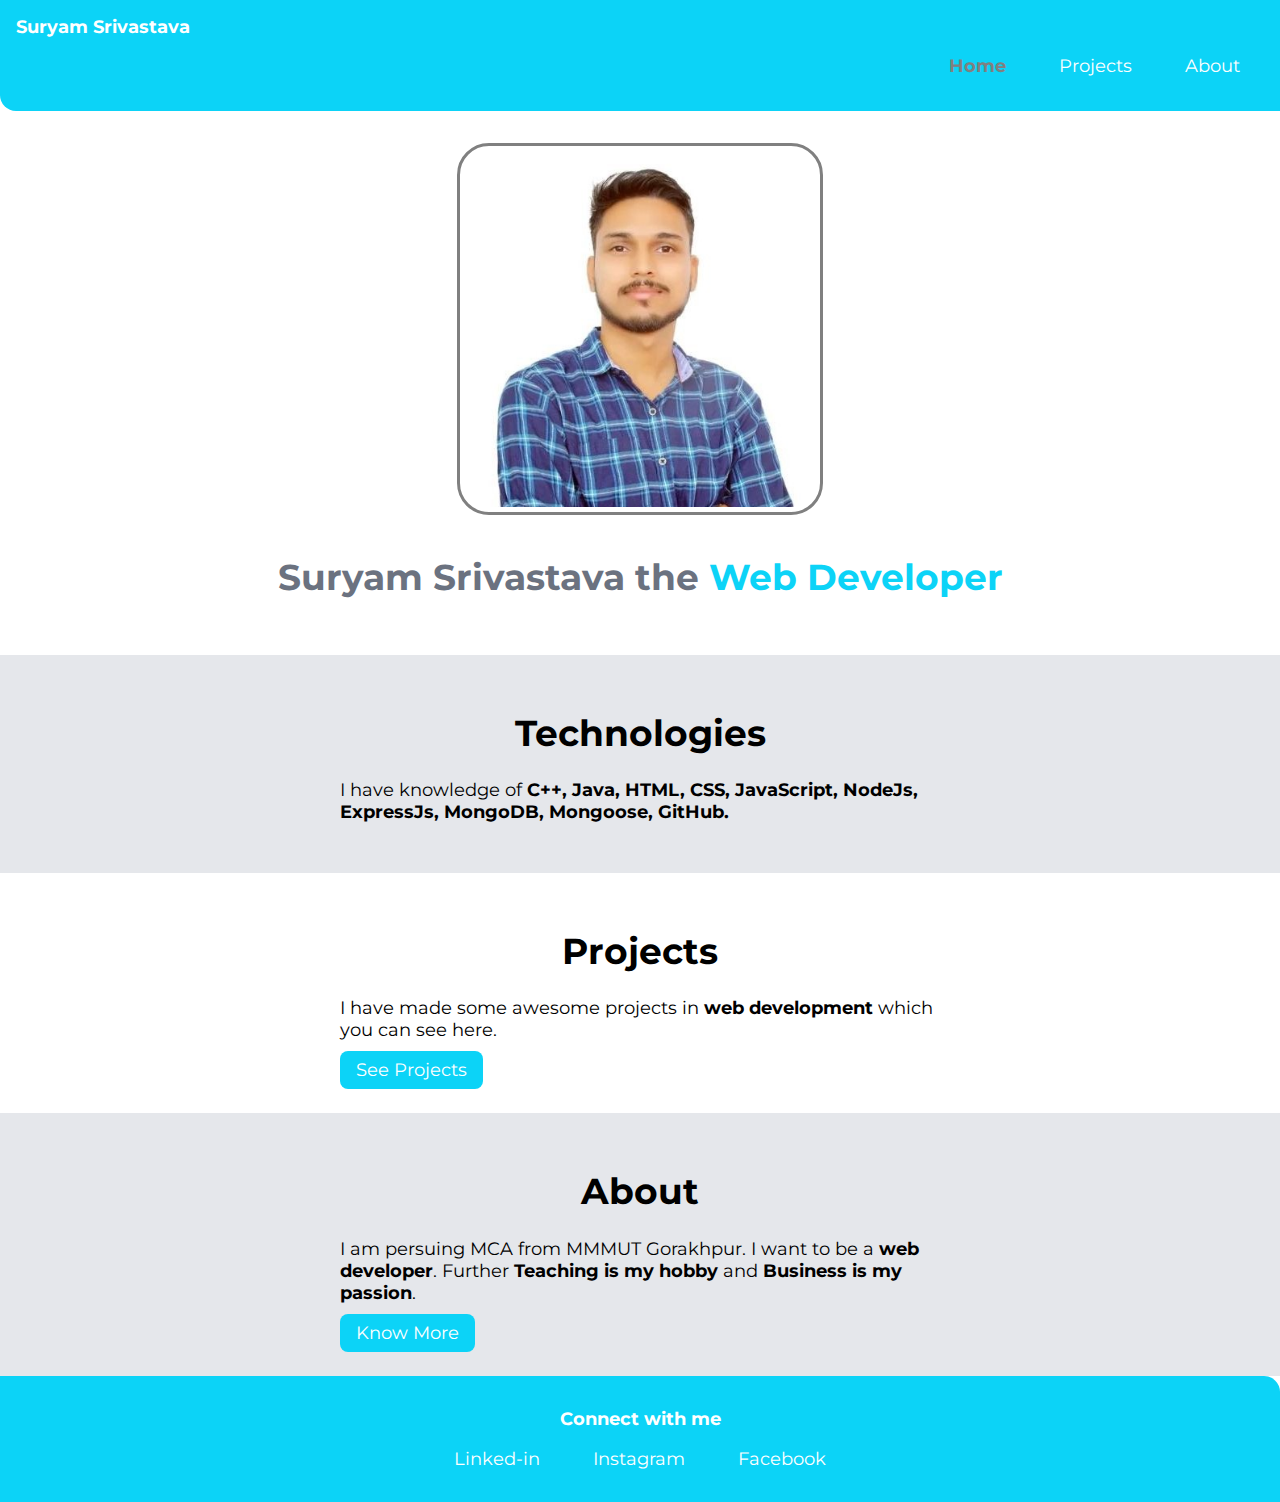
<file: index.html>
<!DOCTYPE html>
<html lang="en">

<head>
    <meta charset="UTF-8">
    <meta http-equiv="X-UA-Compatible" content="IE=edge">
    <meta name="viewport" content="width=device-width, initial-scale=1.0, user-scalable=yes">
    <meta name="Author" content="Mohasin">
    <title>Home | Suryam Srivastava</title>
    <link rel="stylesheet" href="style.css">
</head>

<body>
    <nav class="navigation">
        <div class="navbrand">Suryam Srivastava</div>
        <ul class="list-non-bullet nav-pills">
            <li class="list-item-inline">
                <a class="link link-active" href="index.html">Home</a>
            </li>
            <li class="list-item-inline">
                <a class="link" href="project.html">Projects</a>
            <li class="list-item-inline"><a class="link" href="about.html"> About</a></li>
        </ul>

    </nav>

    <header class="hero">
        <img class="hero-image" src="./suryam.jpg" alt="Web Developer" border="0">
        <h1 class="hero-heading"> Suryam Srivastava the <span style="color: var(--primary-color);"> Web Developer</span>
        </h1>
    </header>

    <section class="section off">
        <div class="container container-centre">
            <h1>Technologies</h1>
            <p>I have knowledge of <strong> C++, Java, HTML, CSS, JavaScript, NodeJs, ExpressJs, MongoDB, Mongoose, GitHub.
                </strong></p>
        </div>
    </section>



    <section class="section">
        <div class="container container-centre">
            <h1>Projects</h1>
            <p>I have made some awesome projects in <strong>web development</strong> which you can see here.</p>
            <a href="project.html" class="link link-primary"> See Projects</a>
        </div>
    </section>

    <section class="section off">
        <div class="container container-centre">
            <h1>About</h1>
            <p>I am persuing MCA from MMMUT Gorakhpur. I want to be a <strong>web developer</strong>. Further
                <strong>Teaching is my hobby</strong> and <strong>Business is my passion</strong>.</p>
            <a href="about.html" class="link link-primary">Know More</a>
        </div>
    </section>


    <footer class="footer container">
        <div class="container">
            <div class="heading">Connect with me</div>
            <ul class="social -links list-non-bullet"></ul>
            <li class="list-item-inline"><a class="link" href="https://www.linkedin.com/in/suryamsrivastava"
                    target="_blank">Linked-in</a></li>
            <li class="list-item-inline"><a class="link"
                    href="https://www.instagram.com/suryam.srivastav/" target="_blank">Instagram</a></li>
            <li class="list-item-inline"><a class="link" href="https://www.facebook.com/profile.php?id=100004231620811"
                    target="_blank">Facebook</a></li>

            </ul>
        </div>
    </footer>

</body>

</html>
</file>
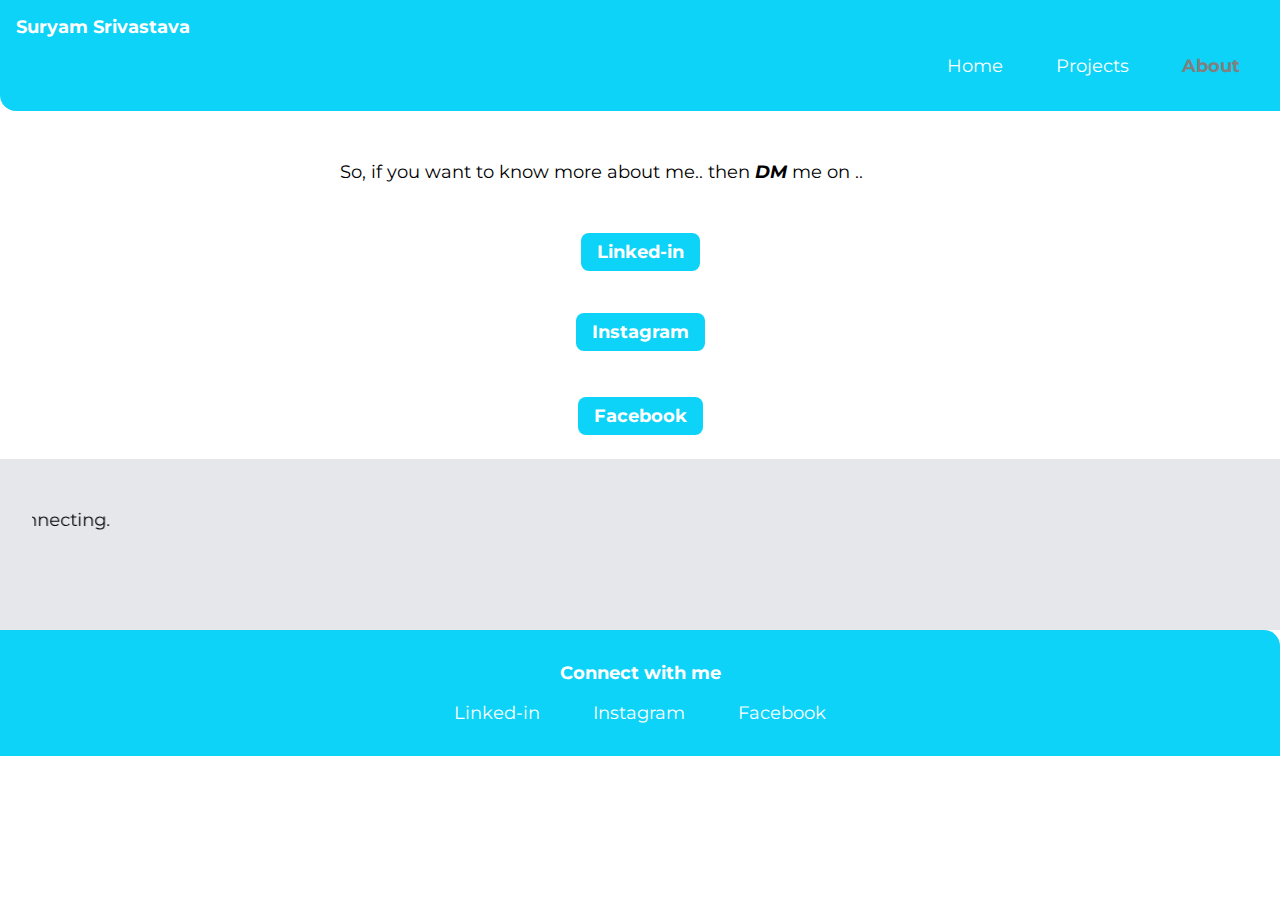
<file: about.html>
<!DOCTYPE html>
<html lang="en">

<head>
    <meta charset="UTF-8">
    <meta http-equiv="X-UA-Compatible" content="IE=edge">
    <meta name="viewport" content="width=device-width, initial-scale=1.0">
    <title>About | Suryam Srivastava</title>
    <link rel="stylesheet" href="style.css">
</head>

<body>

    <nav class="navigation">
        <div class="navbrand">Suryam Srivastava</div>
        <ul class="list-non-bullet nav-pills">
            <li class="list-item-inline">
                <a class="link" href="index.html">Home</a>
            </li>
            <li class="list-item-inline">
                <a class="link" href="project.html">Projects</a>
            </li>
            <li class="list-item-inline">
                <a class="link link-active" href="about.html"> About</a>
            </li>
        </ul>

    </nav>

    <section class="section">
        <div class="container container-centre">
            <p>So, if you want to know more about me.. then <strong><em>DM</em></strong> me on ..</p> <br>
            <div style="text-align: center;">

                <p>
                    <li class="list-item-inline"><a class="link link-primary"
                            href="https://www.linkedin.com/in/suryamsrivastava" target="_blank">
                            <strong>Linked-in</strong> </a></li>
                </p> <br>

                <p>
                    <li class="list-item-inline"><a class="link link-primary"
                            href="https://www.instagram.com/suryam.srivastav/" target="_blank">
                            <strong>Instagram</strong></a></li>
                </p> <br> <br>
                <li class="list-item-inline"><a class="link link-primary" href="https://www.facebook.com/profile.php?id=100004231620811"
                        target="_blank"><strong>Facebook</strong></a></li>

            </div>
        </div>
    </section>

    <section class="section off">
        <p style="text-align: center;">
        <p></p>
        <marquee behavior="" direction="right"> Thanks for connecting.</marquee>
        </p>
        <br><br>
    </section>

    <footer class="footer container">
        <div class="container">
            <div class="heading">Connect with me</div>
            <ul class="social -links list-non-bullet"></ul>
            <li class="list-item-inline"><a class="link" href="https://www.linkedin.com/in/suryamsrivastava"
                    target="_blank">Linked-in</a></li>
            <li class="list-item-inline"><a class="link"
                    href="https://www.instagram.com/suryam.srivastav/" target="_blank">Instagram</a></li>
            <li class="list-item-inline"><a class="link" href="https://www.facebook.com/profile.php?id=100004231620811"
                    target="_blank">Facebook</a></li>

            </ul>
        </div>
    </footer>

</body>

</html>
</file>
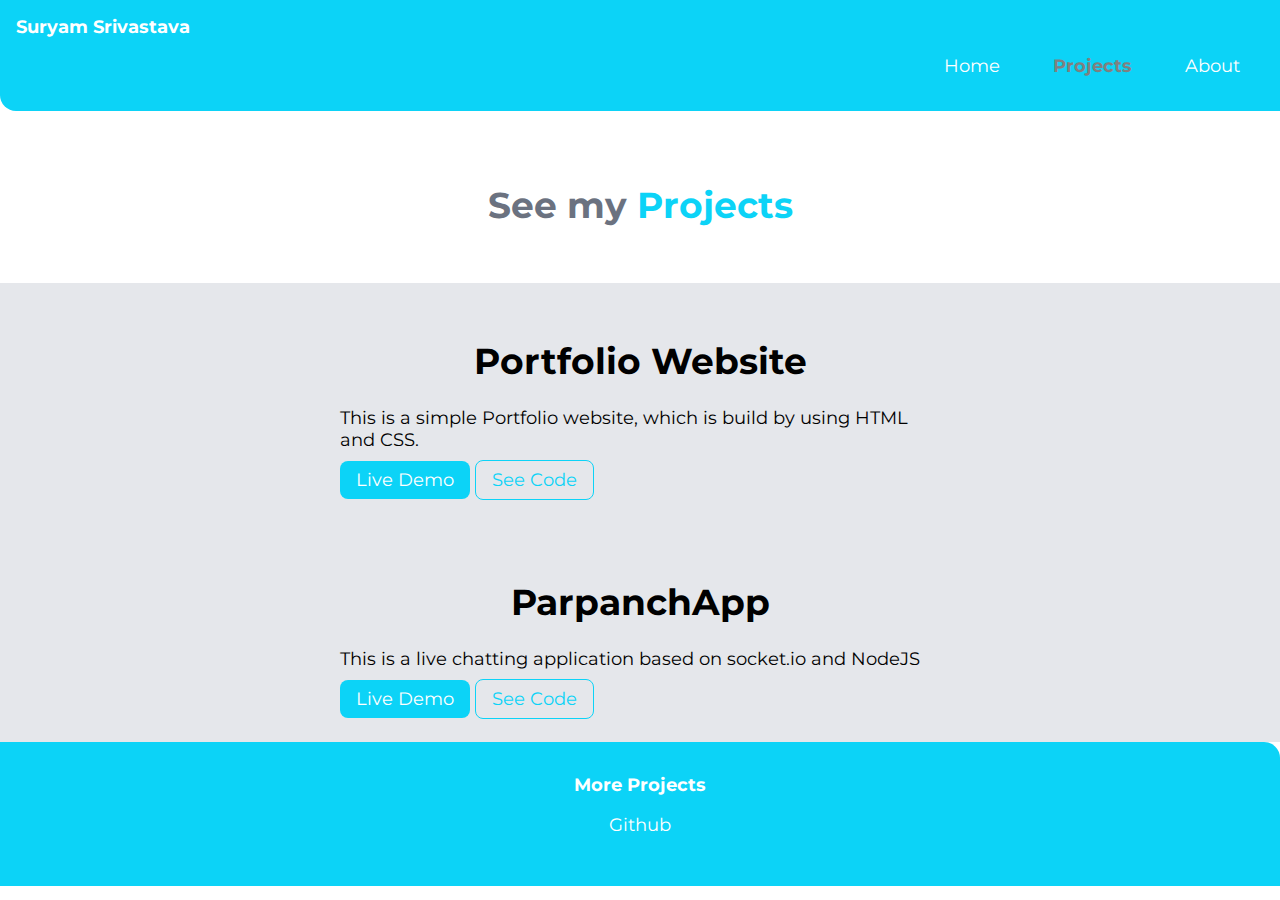
<file: project.html>
<!DOCTYPE html>
<html lang="en">

<head>
    <meta charset="UTF-8">
    <meta name="viewport" content="width=device-width, initial-scale=1.0">
    <meta name="Author" content="Suryam Srivastava">
    <link href="style.css" rel="stylesheet" />
    <title>Projects | Suryam Srivastava</title>
</head>

<body>
    <nav class="navigation">

        <div class="navbrand">Suryam Srivastava</div>
                    <ul class="list-non-bullet nav-pills">
<li class="list-item-inline">
    <a class="link" href="index.html">Home</a>
</li>
<li class="list-item-inline">
    <a class="link link-active" href="project.html">Projects</a>
</li>

<li class="list-item-inline"><a class="link" href="about.html"> About</a></li> 
</ul>
</nav>

    <header class="hero">
        <h1 class="hero-heading"> See my   <span style="color: var(--primary-color);"> Projects</span></h1>
    </header>

    <section class="section off">
        <div class="container container-centre">
            <h1>Portfolio Website <br></h1>
            <p>This is a simple Portfolio website, which is build by using HTML and CSS. </p>
            <a href="https://suryamsrivastava.github.io/MyPortFolio/" class="link link-primary" target="_blank"> Live Demo</a>
            <a href="https://github.com/Suryamsrivastava/MyPortFolio" class="link link-secondary" target="_blank"> See Code</a>
        </div>
    </section>

    <section class="section off">
        <div class="container container-centre">
            <h1>ParpanchApp<br></h1>
            <p> This is a live chatting application based on socket.io and NodeJS </p>
            <a href="https://github.com/Suryamsrivastava/EazyByts-ParpanchApp" class="link link-primary" target="_blank"> Live Demo</a>
            <a href="https://github.com/Suryamsrivastava/EazyByts-ParpanchApp" class="link link-secondary" target="_blank"> See Code</a>
        </div>
    </section>

    <footer class="footer container">
        <div class="container">
            <div class="heading">More Projects</div>
            
            <ul class="social -links list-non-bullet">
                <li class="list-item-inline"><a class="link" href="https://github.com/Suryamsrivastava?tab=repositories" target="_blank">Github</a></li>
            </ul>
        </div>
    </footer>
</body>

</body>

</html>
</body>

</html>
</file>
<file: style.css>
@import url('https://fonts.googleapis.com/css2?family=Montserrat:wght@400;700&display=swap');


:root{
    --primary-color: rgb(12, 211, 247);
    --navy-blue: #6B7280/*#818CF8*/;
    --off-white: #E5E7EB; 

}

body{
    font-family: 'Montserrat', sans-serif;
    font-size: large;
    margin: 0px;
}

hr{
    margin: 2rem 0rem;
}

.container{
    padding-left: 1rem;
    padding-right: 1rem;
    /* padding: 0rem 1rem; */
}

.container-centre{
    max-width: 600px;
    margin: auto;
}

.link{
    text-decoration: none;
    padding: 0.5rem 1rem;
}

.navigation .link.link-active{
    font-weight: bold;
    color: grey;
}

.link-primary:hover{
    font-weight: lighter;
    color: grey;
}

.link-primary{
   background-color: var(--primary-color);
   border-radius: 0.5rem;
   color: white;
}

.link-secondary{
    color: var(--primary-color);
    border-radius: 0.5rem;
    border: 1px solid var(--primary-color);
}

.link-secondary:hover{
    font-weight: lighter;
    background-color: pink;
}

.list-non-bullet{
    list-style: none;
}

.list-item-inline{
display: inline;
padding: 0rem 0.5rem;
}

.navigation{
    background-color: var(--primary-color);
    color: white;
    padding: 1rem;
    border-bottom-left-radius: 1rem;
}

.navigation .link:hover{
    font-weight: lighter;
    color: grey;
}

.navigation .navbrand{
    font-weight: bold;
    font-size: 1.1rem;
}

.navigation .nav-pills{
    text-align: right;
}
.navigation .link{
    color: white;
}

.navigation .link-active{
    font-weight: bold;
}

.hero{
    padding: 2rem;
}

.hero .hero-image{
    height: auto;
    max-width: 50%;
    width: 350px;
    border-radius: 2rem;
    padding: 5px;
    border: solid grey;
    display: block;
    margin: auto;
}

.hero .hero-heading{
    text-align: center;
    padding-top: 1rem;
    color: var(--navy-blue);
}

.section{
    padding: 2rem;
}

.section h1{
    text-align: center;
}

.off{
     background-color: var(--off-white);

}

.footer{
    background-color: var(--primary-color);
    padding: 2rem 1rem;
    text-align: center;
    color: white;
    border-top-right-radius: 1rem;
}

.footer .link{
    color: white;
}

.footer .link:hover{
    font-weight: bold;
    color: grey;
}

.footer .heading{
    font-weight: bold;
    font-size: large;
}

.footer ul{
    padding-inline-start: 0px;
}
</file>
